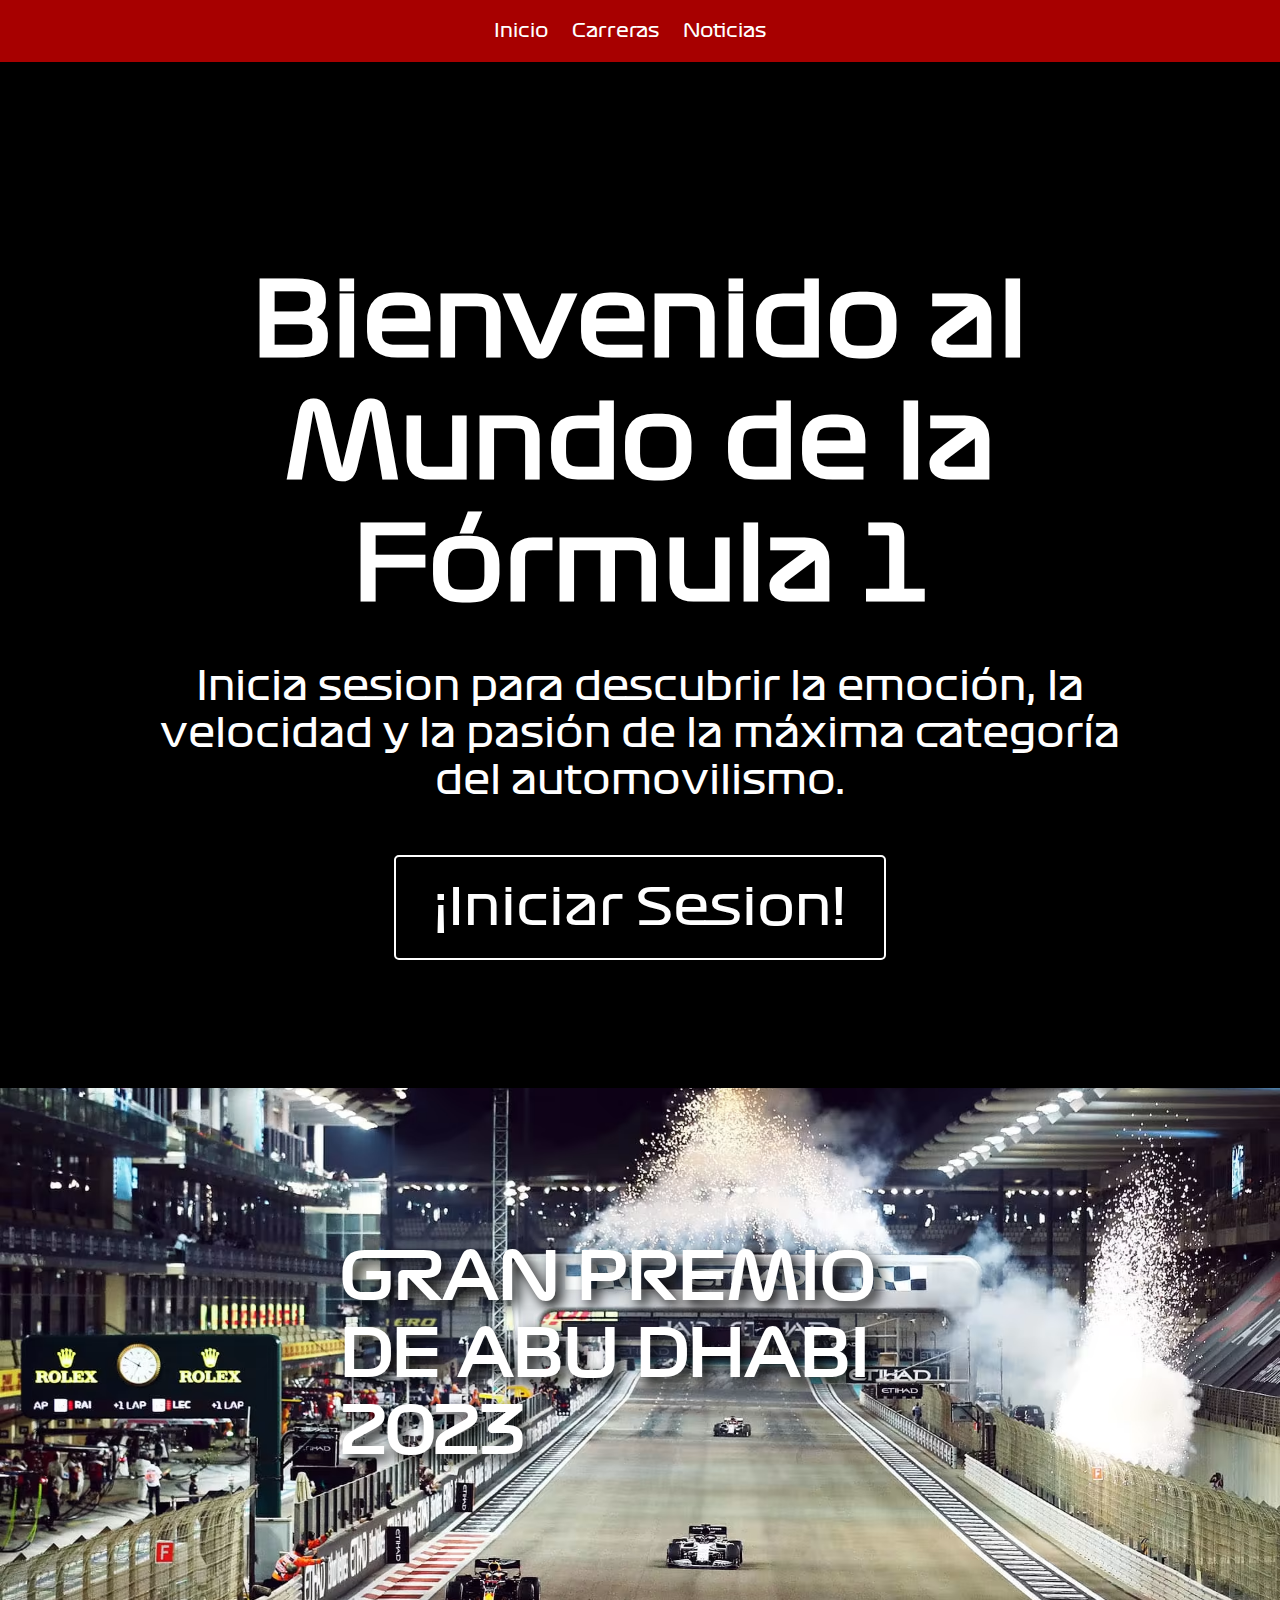
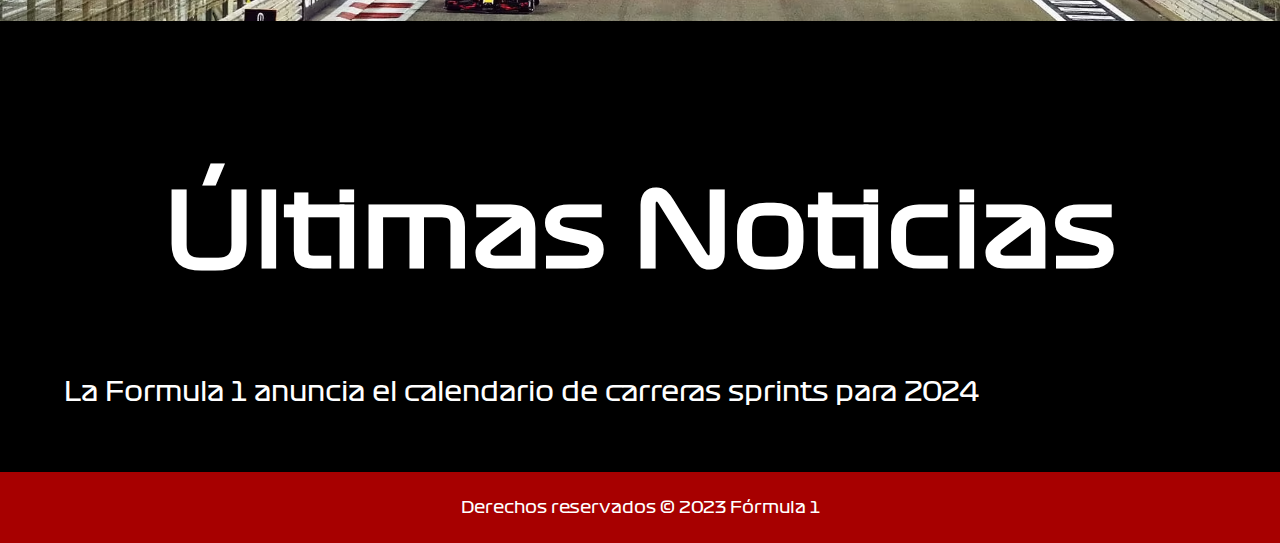
<file: index.html>
<!DOCTYPE html>
<html lang="es">
  <head>
    <meta charset="UTF-8" />
    <meta name="viewport" content="width=device-width, initial-scale=1.0" />
    <title>Fórmula 1</title>
    <link rel="stylesheet" href="styles.css" />
    <link rel="preconnect" href="https://fonts.googleapis.com">
    <link rel="preconnect" href="https://fonts.gstatic.com" crossorigin>
    <link href="https://fonts.googleapis.com/css2?family=Work+Sans:wght@600&display=swap" rel="stylesheet">
  </head>
  <body>
    <header>
      <nav>
        <!-- Aquí podrías incluir el logo y los enlaces de navegación -->
        <ul>
          <li><a href="#">Inicio</a></li>
          <li><a href="routes/races.html">Carreras</a></li>
          <li><a href="#">Noticias</a></li>
          <!-- Otros enlaces -->
        </ul>
      </nav>
    </header>

    <main>
      <section class="welcome-section">
        <h1>Bienvenido al Mundo de la Fórmula 1</h1>
        <p>
          Inicia sesion para descubrir la emoción, la velocidad y la pasión de la máxima categoría
          del automovilismo.
        </p>
        <a href="routes/login.html" class="btn-enter">¡Iniciar Sesion!</a>
      </section>
      <section class="featured">
        <!-- Sección destacada con contenido principal -->
        <h1>Gran Premio de Abu Dhabi 2023</h1>
        
        <!-- Otro contenido destacado -->
      </section>

      <section class="content">
        <!-- Sección de contenido adicional -->
        <article>
          <h2>Últimas Noticias</h2>
          <a href="https://www.formula1.com/en/latest/article.formula-1-announces-2024-sprint-calendar.7qBSzIpqD6C2IobIRm9HHm.html">La Formula 1 anuncia el calendario de carreras sprints para 2024</a>
          <!-- Otras noticias -->
        </article>
      </section>
    </main>

    <footer>
      <p>Derechos reservados &copy; 2023 Fórmula 1</p>
      <!-- Otros elementos del footer -->
    </footer>
  </body>
</html>
</file>
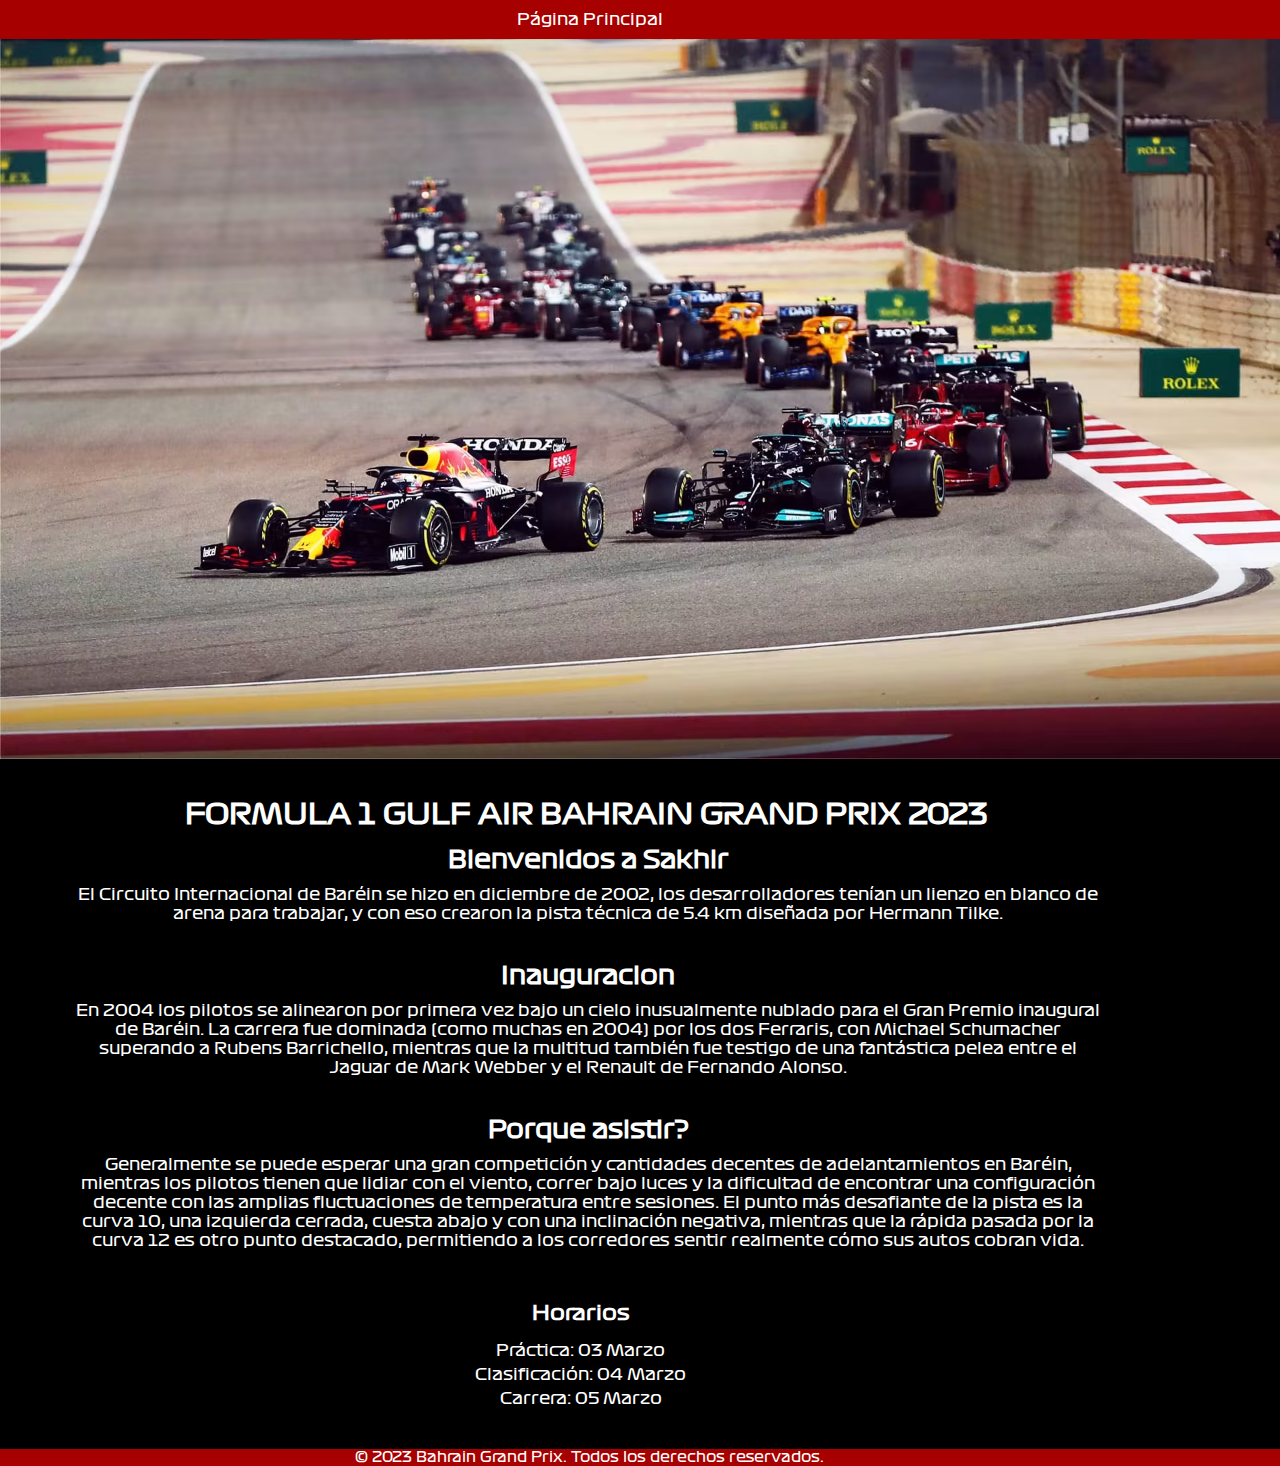
<file: routes/bahrain.html>
<!DOCTYPE html>
<html lang="en">
  <head>
    <meta charset="UTF-8" />
    <meta name="viewport" content="width=device-width, initial-scale=1.0" />
    <title>Bahrain Grand Prix</title>
    <link rel="stylesheet" href="bahrain.css" />
    <link
      href="https://fonts.googleapis.com/css2?family=Work+Sans:wght@600&display=swap"
      rel="stylesheet"
    />
    <link
      href="https://blogfonts.com/css/aWQ9MTUxNTEzJnN1Yj01MTMmYz1mJnR0Zj1Gb3JtdWxhMS1SZWd1bGFyX3dlYl8wLnR0ZiZuPWZvcm11bGExLWRpc3BsYXktcmVndWxhci0y/Formula1 Display Regular.ttf"
      rel="stylesheet"
      type="text/css"
    />
    <link
      href="https://blogfonts.com/css/aWQ9MTUxNTEzJnN1Yj01MTMmYz1mJnR0Zj1Gb3JtdWxhMS1Cb2xkX3dlYl8wLnR0ZiZuPWZvcm11bGExLWRpc3BsYXktYm9sZA/Formula1 Display Bold.ttf"
      rel="stylesheet"
      type="text/css"
    />
  </head>

  <body>
    <header>
      <div class="container">
        <a href="../index.html">Página Principal</a>
      </div>
    </header>

    <main>
      <div class="container">
        <section class="circuit-info">
          <img src="../assets/Bahrain (1).avif" alt="Bahrain Circuit" />
          <h1>FORMULA 1 GULF AIR BAHRAIN GRAND PRIX 2023</h1>
          <h2>Bienvenidos a Sakhir</h2>
          <p>
            El Circuito Internacional de Baréin se hizo en diciembre de 2002,
            los desarrolladores tenían un lienzo en blanco de arena para
            trabajar, y con eso crearon la pista técnica de 5.4 km diseñada por
            Hermann Tilke.</p>  <br />
            <h2>Inauguracion</h2>
            <p>En 2004 los pilotos se alinearon por primera vez bajo un cielo
            inusualmente nublado para el Gran Premio inaugural de Baréin. La
            carrera fue dominada (como muchas en 2004) por los dos Ferraris, con
            Michael Schumacher superando a Rubens Barrichello, mientras que la
            multitud también fue testigo de una fantástica pelea entre el Jaguar
            de Mark Webber y el Renault de Fernando Alonso.</p> <br />
            <h2>Porque asistir?</h2>
            <p>Generalmente se puede esperar una gran competición y cantidades
            decentes de adelantamientos en Baréin, mientras los pilotos tienen
            que lidiar con el viento, correr bajo luces y la dificultad de
            encontrar una configuración decente con las amplias fluctuaciones de
            temperatura entre sesiones. El punto más desafiante de la pista es
            la curva 10, una izquierda cerrada, cuesta abajo y con una
            inclinación negativa, mientras que la rápida pasada por la curva 12
            es otro punto destacado, permitiendo a los corredores sentir
            realmente cómo sus autos cobran vida.
          </p>
        </section>

        <section class="schedule">
          <h2>Horarios</h2>
          <ul>
            <li>Práctica: 03 Marzo</li>
            <li>Clasificación: 04 Marzo</li>
            <li>Carrera: 05 Marzo</li>
          </ul>
        </section>
      </div>
    </main>
    <footer>
        <div class="container">
          <p>&copy; 2023 Bahrain Grand Prix. Todos los derechos reservados.</p>
        </div>
      </footer>
    </body>
  </html>
  </body>
</html>
</file>
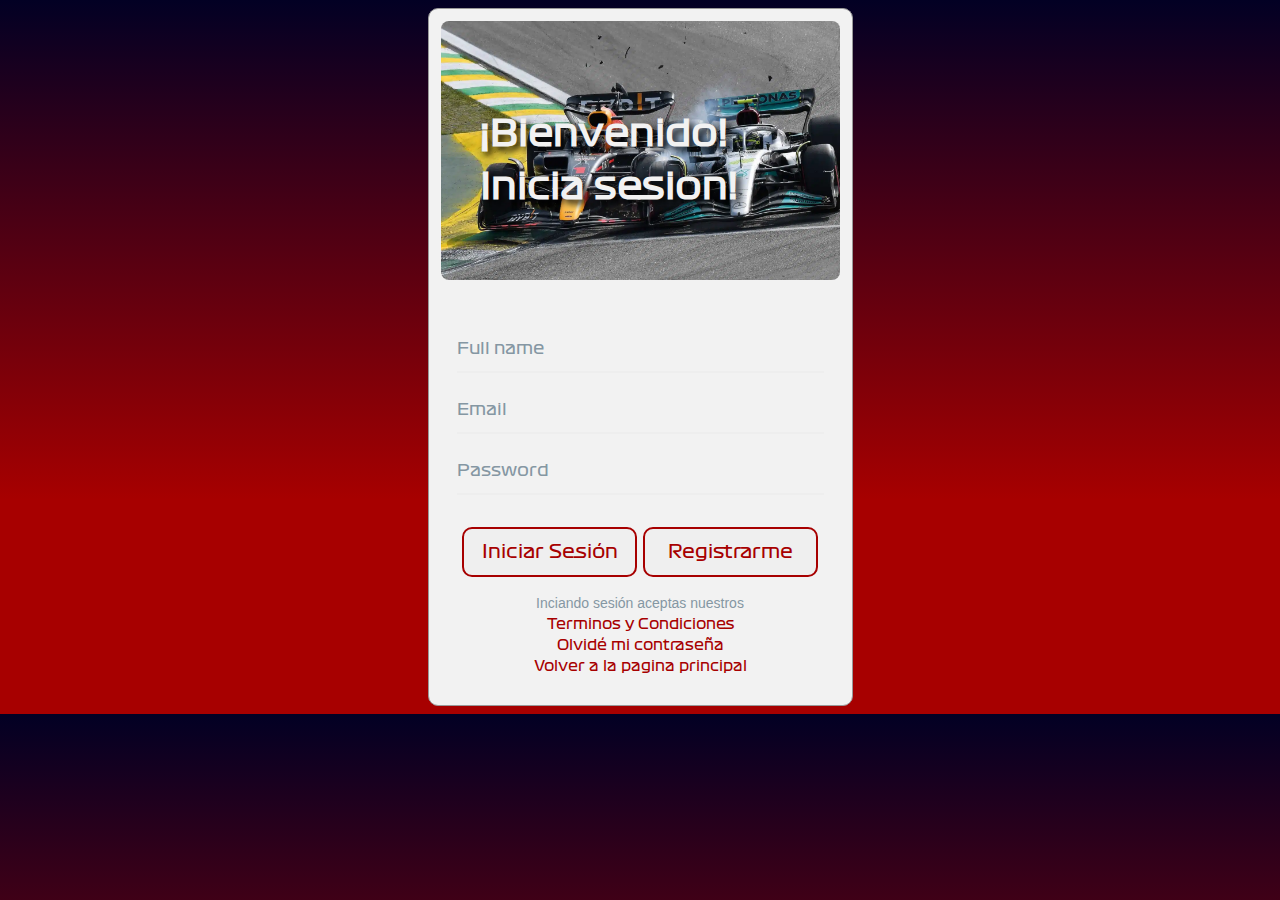
<file: routes/login.html>
<!DOCTYPE html>
<html lang="en">
  <head>
    <meta charset="UTF-8" />
    <meta http-equiv="X-UA-Compatible" content="IE=edge" />
    <meta name="viewport" content="width=device-width, initial-scale=1.0" />
    <link rel="stylesheet" href="login.css" />
    <link
      rel="stylesheet"
      href="https://cdnjs.cloudflare.com/ajax/libs/font-awesome/6.3.0/css/all.min.css"
    />
    <title>Login</title>
  </head>
  <body>
  
    <div class="container">
      
      <!-- code here -->
      <div class="card">
        <div class="card-image">
          <h2 class="card-heading">
            ¡Bienvenido!
            <small class="small">Inicia sesion!</small>
          </h2>
        </div>
        <form class="card-form">
          <div class="input">
            <input type="text" class="input-field" required />
            <label class="input-label">Full name</label>
          </div>
          <div class="input">
            <input type="text" class="input-field" required />
            <label class="input-label">Email</label>
          </div>
          <div class="input">
            <input type="password" class="input-field" required />
            <label class="input-label">Password</label>
          </div>
          <div class="action">
            <button class="action-button"><p>Iniciar Sesión</p></button>

            <button class="action-button"><a href="../register/register.html">Registrarme</a> </button>
          </div>
        </form>
        <div class="card-info">
          <p>
            Inciando sesión aceptas nuestros
            <a href="#">Terminos y Condiciones</a>
          </p>
          <a href="#">Olvidé mi contraseña</a>
          <a href="../index.html">Volver a la pagina principal</a>
        </div>
      </div>
    </div>
  </body>
</html>
</file>
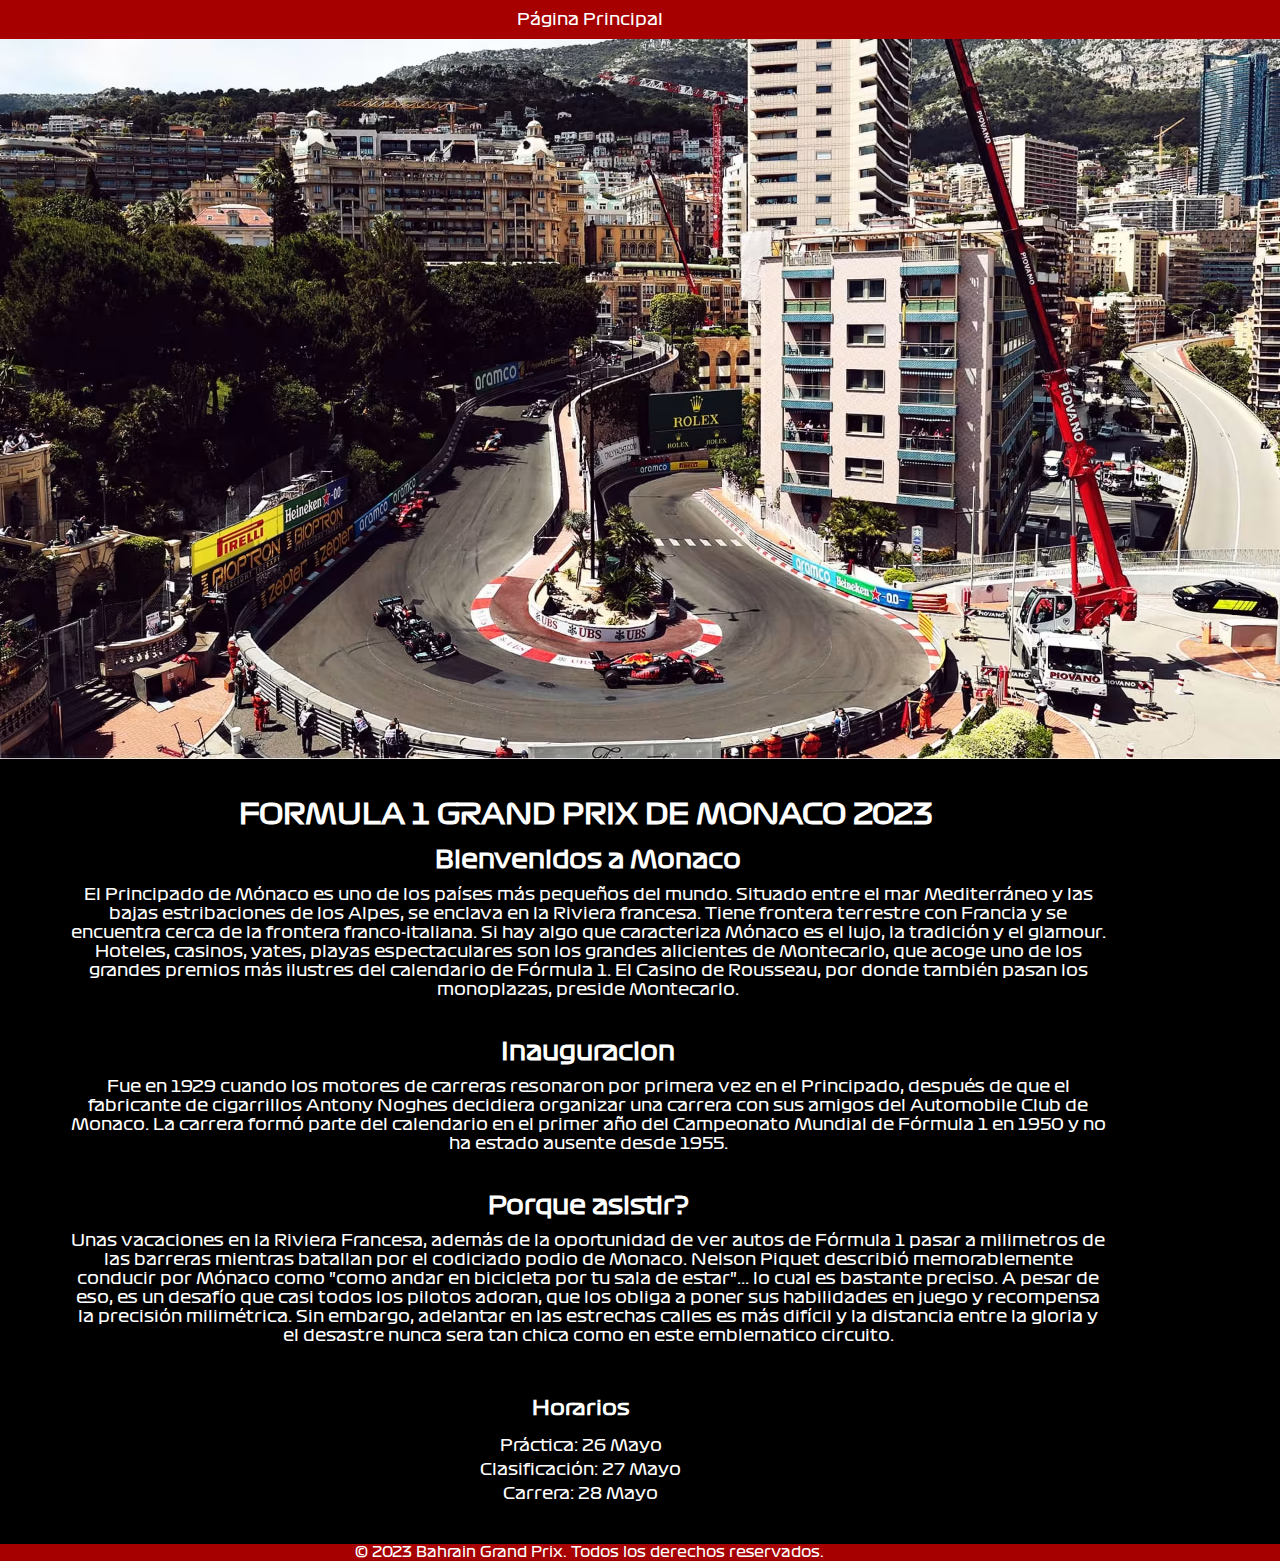
<file: routes/monaco.html>
<!DOCTYPE html>
<html lang="en">
  <head>
    <meta charset="UTF-8" />
    <meta name="viewport" content="width=device-width, initial-scale=1.0" />
    <title>Gran Premio de Monaco</title>
    <link rel="stylesheet" href="monaco.css" />
    <link
      href="https://fonts.googleapis.com/css2?family=Work+Sans:wght@600&display=swap"
      rel="stylesheet"
    />
    <link
      href="https://blogfonts.com/css/aWQ9MTUxNTEzJnN1Yj01MTMmYz1mJnR0Zj1Gb3JtdWxhMS1SZWd1bGFyX3dlYl8wLnR0ZiZuPWZvcm11bGExLWRpc3BsYXktcmVndWxhci0y/Formula1 Display Regular.ttf"
      rel="stylesheet"
      type="text/css"
    />
    <link
      href="https://blogfonts.com/css/aWQ9MTUxNTEzJnN1Yj01MTMmYz1mJnR0Zj1Gb3JtdWxhMS1Cb2xkX3dlYl8wLnR0ZiZuPWZvcm11bGExLWRpc3BsYXktYm9sZA/Formula1 Display Bold.ttf"
      rel="stylesheet"
      type="text/css"
    />
  </head>

  <body>
    <header>
      <div class="container">
        <a href="../index.html">Página Principal</a>
      </div>
    </header>

    <main>
      <div class="container">
        <section class="circuit-info">
          <img src="../assets/monaco.avif" alt="Monaco Circuit" />
          <h1>FORMULA 1 GRAND PRIX DE MONACO 2023</h1>
          <h2>Bienvenidos a Monaco</h2>
          <p>
            El Principado de Mónaco es uno de los países más pequeños del mundo. Situado entre el mar Mediterráneo y las bajas estribaciones de los Alpes, se enclava en la Riviera francesa. Tiene frontera terrestre con Francia y se encuentra cerca de la frontera franco-italiana.

Si hay algo que caracteriza Mónaco es el lujo, la tradición y el glamour. Hoteles, casinos, yates, playas espectaculares son los grandes alicientes de Montecarlo, que acoge uno de los grandes premios más ilustres del calendario de Fórmula 1. El Casino de Rousseau, por donde también pasan los monoplazas, preside Montecarlo.
        </p>  <br />
            <h2>Inauguracion</h2>
            <p>Fue en 1929 cuando los motores de carreras resonaron por primera vez en el Principado, después de que el fabricante de cigarrillos Antony Noghes decidiera organizar una carrera con sus amigos del Automobile Club de Monaco. La carrera formó parte del calendario en el primer año del Campeonato Mundial de Fórmula 1 en 1950 y no ha estado ausente desde 1955.</p> <br />
            <h2>Porque asistir?</h2>
            <p>Unas vacaciones en la Riviera Francesa, además de la oportunidad de ver autos de Fórmula 1 pasar a milimetros de las barreras mientras batallan por el codiciado podio de Monaco. Nelson Piquet describió memorablemente conducir por Mónaco como "como andar en bicicleta por tu sala de estar"... lo cual es bastante preciso. A pesar de eso, es un desafío que casi todos los pilotos adoran, que los obliga a poner sus habilidades en juego y recompensa la precisión milimétrica. Sin embargo, adelantar en las estrechas calles es más difícil y la distancia entre la gloria y el desastre nunca sera tan chica como en este emblematico circuito.
          </p>
        </section>

        <section class="schedule">
          <h2>Horarios</h2>
          <ul>
            <li>Práctica: 26 Mayo</li>
            <li>Clasificación: 27 Mayo</li>
            <li>Carrera: 28 Mayo</li>
          </ul>
        </section>
      </div>
    </main>
    <footer>
        <div class="container">
          <p>&copy; 2023 Bahrain Grand Prix. Todos los derechos reservados.</p>
        </div>
      </footer>
    </body>
  </html>
  </body>
</html>
</file>
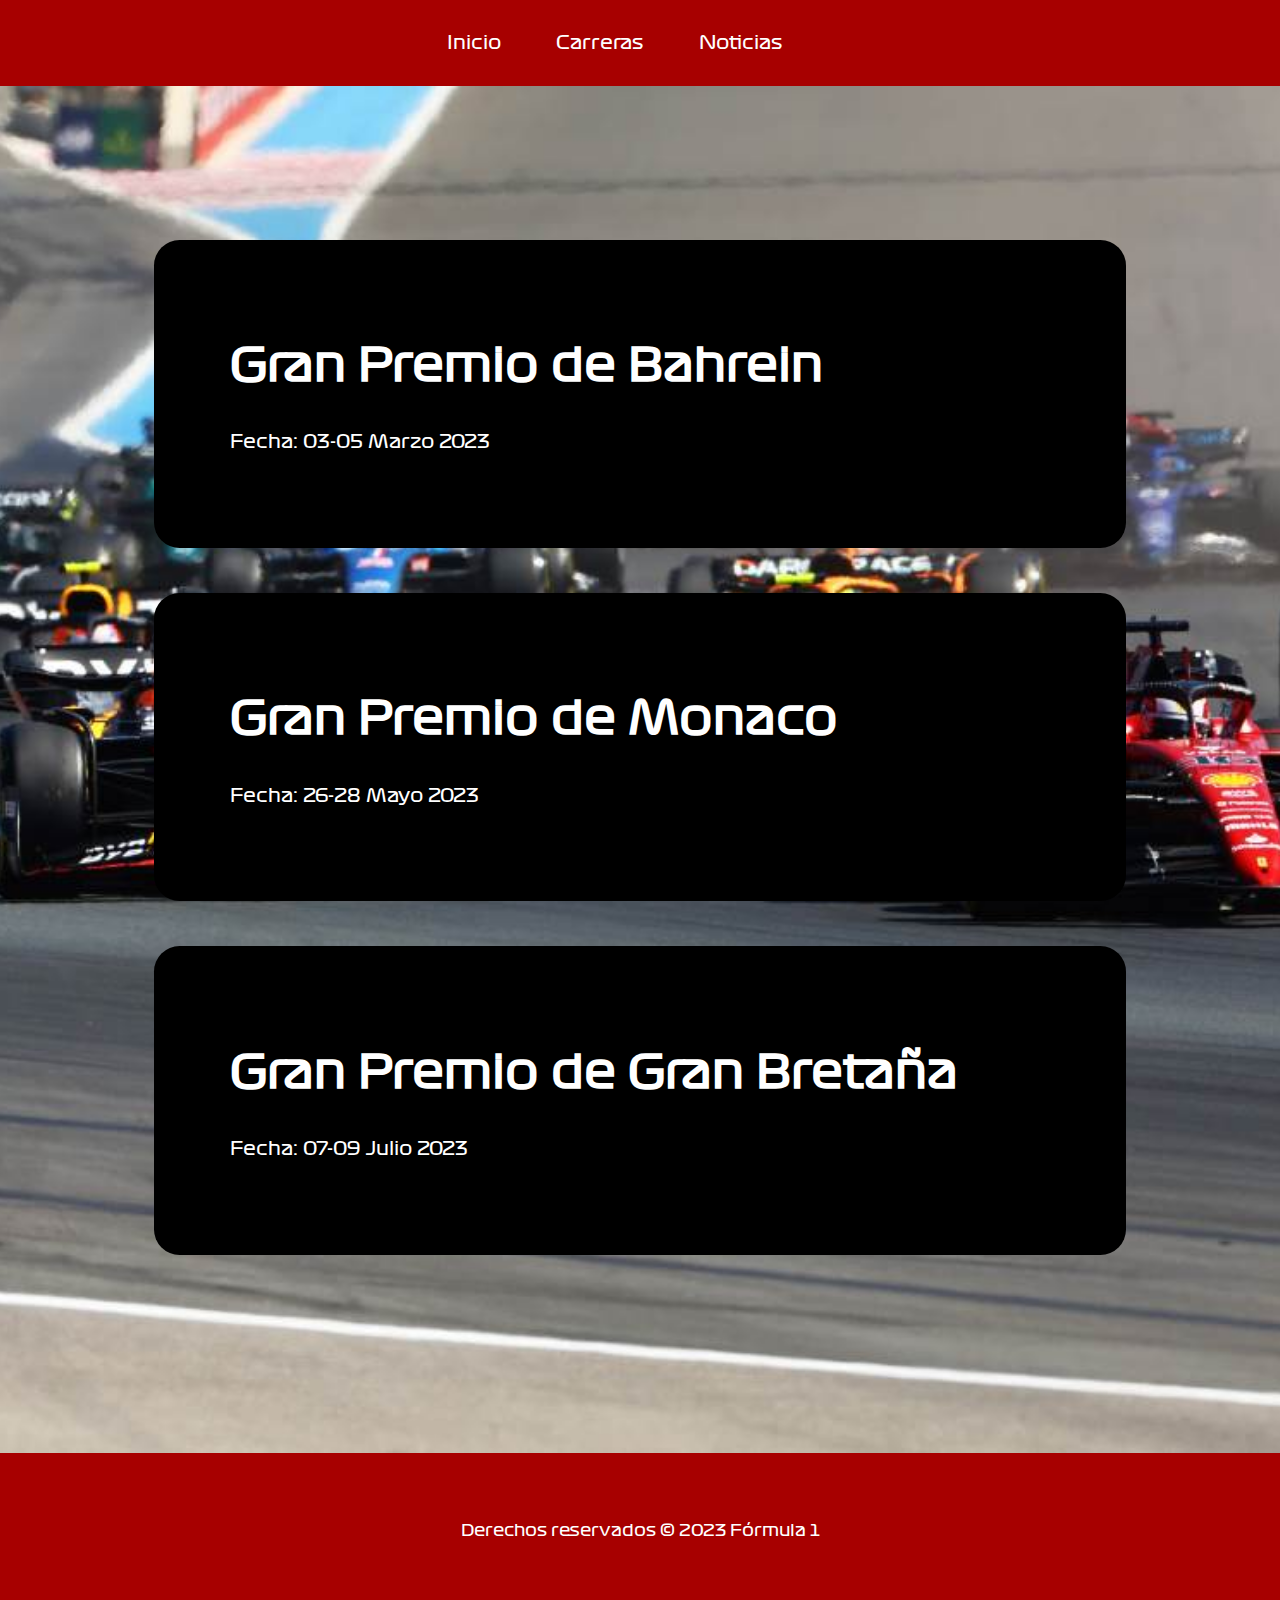
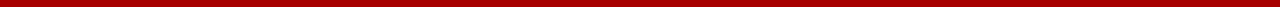
<file: routes/races.html>
<!DOCTYPE html>
<html lang="en">
<head>
  <meta charset="UTF-8">
  <meta name="viewport" content="width=device-width, initial-scale=1.0">
  <title>Fórmula 1 - Calendario 2023</title>
  <link rel="stylesheet" href="races.css">
</head>
<body>
  <header>
    
    <nav>
      
      <ul>
        <li><a href="#">Inicio</a></li>
        <li><a href="#">Carreras</a></li>
        <li><a href="#">Noticias</a></li>
        
      </ul>
    </nav>
  </header>
  <main class="main-bg">
    <section class="race-calendar">
      
      <div class="race">
        <h2><a href="bahrain.html">Gran Premio de Bahrein</a> </h2>
        <p>Fecha: 03-05 Marzo 2023</p>
       
      </div>
      <div class="race">
        <h2><a href="monaco.html">Gran Premio de Monaco</a> </h2>
        <p>Fecha: 26-28 Mayo 2023</p>
        
      </div>
      <div class="race">
        <h2><a href="silverstone.html">Gran Premio de Gran Bretaña</a> </h2>
        <p>Fecha: 07-09 Julio 2023</p>
        
      </div>

    </section>
  </main>
  <footer>
    
    <p>Derechos reservados &copy; 2023 Fórmula 1</p>
  </footer>
</body>
</html>
</file>
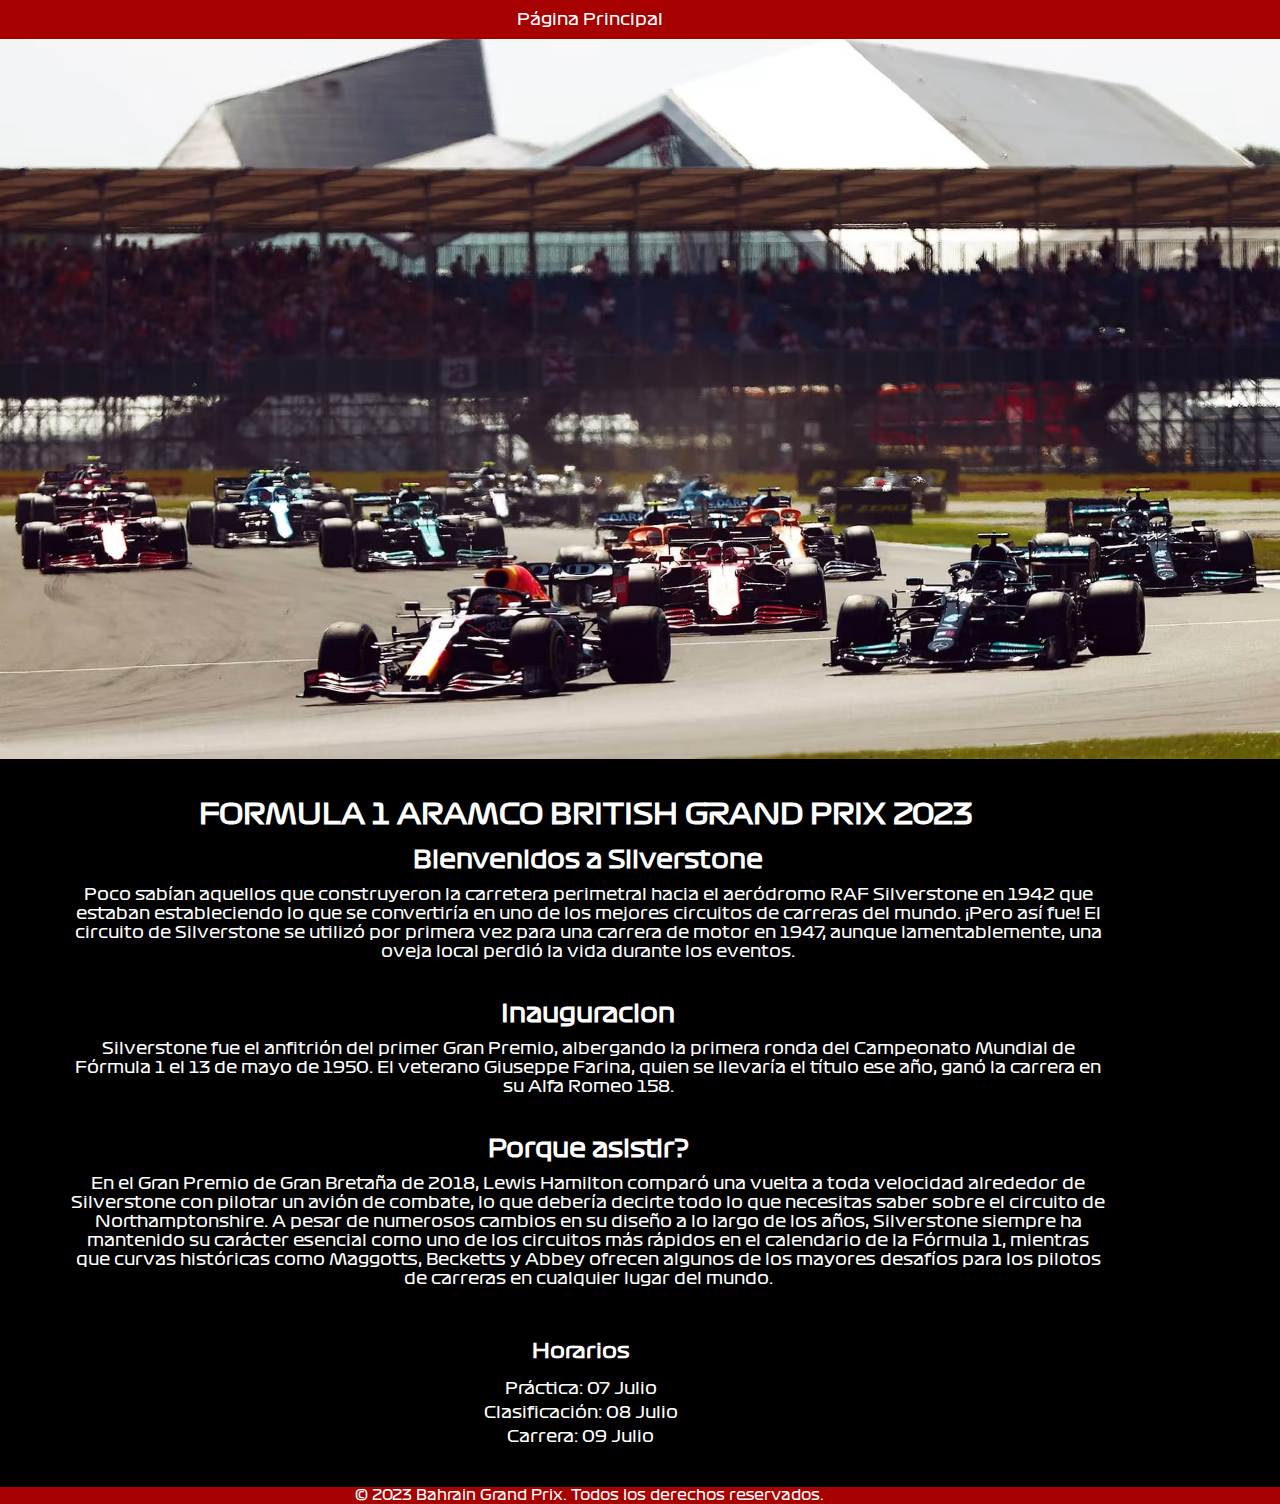
<file: routes/silverstone.html>
<!DOCTYPE html>
<html lang="en">
  <head>
    <meta charset="UTF-8" />
    <meta name="viewport" content="width=device-width, initial-scale=1.0" />
    <title>Gran Premio de Silverstone</title>
    <link rel="stylesheet" href="silverstone.css" />
    <link
      href="https://fonts.googleapis.com/css2?family=Work+Sans:wght@600&display=swap"
      rel="stylesheet"
    />
    <link
      href="https://blogfonts.com/css/aWQ9MTUxNTEzJnN1Yj01MTMmYz1mJnR0Zj1Gb3JtdWxhMS1SZWd1bGFyX3dlYl8wLnR0ZiZuPWZvcm11bGExLWRpc3BsYXktcmVndWxhci0y/Formula1 Display Regular.ttf"
      rel="stylesheet"
      type="text/css"
    />
    <link
      href="https://blogfonts.com/css/aWQ9MTUxNTEzJnN1Yj01MTMmYz1mJnR0Zj1Gb3JtdWxhMS1Cb2xkX3dlYl8wLnR0ZiZuPWZvcm11bGExLWRpc3BsYXktYm9sZA/Formula1 Display Bold.ttf"
      rel="stylesheet"
      type="text/css"
    />
  </head>

  <body>
    <header>
      <div class="container">
        <a href="../index.html">Página Principal</a>
      </div>
    </header>

    <main>
      <div class="container">
        <section class="circuit-info">
          <img src="../assets/silverstone.avif" alt="Monaco Circuit" />
          <h1>FORMULA 1 ARAMCO BRITISH GRAND PRIX 2023</h1>
          <h2>Bienvenidos a Silverstone</h2>
          <p>
            Poco sabían aquellos que construyeron la carretera perimetral hacia el aeródromo RAF Silverstone en 1942 que estaban estableciendo lo que se convertiría en uno de los mejores circuitos de carreras del mundo. ¡Pero así fue! El circuito de Silverstone se utilizó por primera vez para una carrera de motor en 1947, aunque lamentablemente, una oveja local perdió la vida durante los eventos.
        </p>  <br />
            <h2>Inauguracion</h2>
            <p>Silverstone fue el anfitrión del primer Gran Premio, albergando la primera ronda del Campeonato Mundial de Fórmula 1 el 13 de mayo de 1950. El veterano Giuseppe Farina, quien se llevaría el título ese año, ganó la carrera en su Alfa Romeo 158.</p> <br />
            <h2>Porque asistir?</h2>
            <p>En el Gran Premio de Gran Bretaña de 2018, Lewis Hamilton comparó una vuelta a toda velocidad alrededor de Silverstone con pilotar un avión de combate, lo que debería decirte todo lo que necesitas saber sobre el circuito de Northamptonshire. A pesar de numerosos cambios en su diseño a lo largo de los años, Silverstone siempre ha mantenido su carácter esencial como uno de los circuitos más rápidos en el calendario de la Fórmula 1, mientras que curvas históricas como Maggotts, Becketts y Abbey ofrecen algunos de los mayores desafíos para los pilotos de carreras en cualquier lugar del mundo.
          </p>
        </section>

        <section class="schedule">
          <h2>Horarios</h2>
          <ul>
            <li>Práctica: 07 Julio</li>
            <li>Clasificación: 08 Julio</li>
            <li>Carrera: 09 Julio</li>
          </ul>
        </section>
      </div>
    </main>
    <footer>
        <div class="container">
          <p>&copy; 2023 Bahrain Grand Prix. Todos los derechos reservados.</p>
        </div>
      </footer>
    </body>
  </html>
  </body>
</html>
</file>
<file: styles.css>
@font-face {
  font-family: "formula1-display-regular-2";
  src: url("../assets/fonts/Formula1-Regular_web_0.ttf") format("truetype");
  font-weight: normal;
  font-style: normal;
}
/* Estilos generales */
body {
  font-family: "formula1-display-regular-2", sans-serif;
  margin: 0;
  padding: 0;
  background-color: #f1f1f1; 
  color: #333; 
}

/* Estilos del header */
header {
  background-color: #a70000; 
  color: #fff; 
  padding: 20px;
  display: flex;
  justify-content: center;
}

nav ul {
  list-style: none;
  margin: 0;
  padding: 0;
}

nav ul li {
  display: inline;
  margin-right: 20px;
}

nav ul li a {
  font-family: "formula1-display-regular-2", sans-serif;
  color: #fff;
  text-decoration: none;
  font-size: 2vh;
  transition: font-size 0.3s ease; /* Agrega una transición suave al cambio de tamaño */
}
nav ul li a:hover {
  font-size: 2.3vh; /* Ajusta el tamaño deseado al hacer hover */
}

/* Estilos de la sección de bienvenida */
.welcome-section {
  text-align: center;
  padding: 10vw; 
  background-color: black; 
  color: #fff; 
  font-family: "formula1-display-regular-2", sans-serif;
}

.welcome-section h1 {
  font-size: 8vw; 
  margin-bottom: 2vw; 
}

.welcome-section p {
  font-size: 3vw; 
  margin-bottom: 4vw; 
}

.btn-enter {
  display: inline-block;
  padding: 1.5vw 3vw; 
  border: 2px solid white;
  border-radius: 5px;
  text-decoration: none;
  color: #fff; 
  font-size: 4vw; /* Tamaño del texto del botón utilizando unidades de viewport */
  font-family: "formula1-display-regular-2", sans-serif;
}

.btn-enter:hover {
  background-color: white;
  color: #333; /* Color de texto al pasar el cursor */
}

/* Estilos del contenido principal */
.featured {
  padding: 5vw; 
  background-color: #f1f1f1;
  background-image: url("assets/abudhabi.avif");
  background-size: cover; /* Para cubrir toda la sección */
  background-position: center; /* Para centrar la imagen */
  color: #fff; 
  position: relative; 

  /* Ajuste de altura basado en el tamaño del h1 */
  height: 45vh; 
  min-height: calc(8vw + 20px); /* Altura mínima basada en el tamaño del h1 */
}
.featured h1 {
  font-size: 9vw; 
  font-family: "formula1-display-regular-2", sans-serif;
  text-transform: uppercase;
  position: absolute;
  top: 50%;
  left: 50%;
  transform: translate(-50%, -50%);
  margin: 0;
  padding: 20px;
  text-shadow: black 0.1em 0.1em 0.2em;
}

.content {
  padding: 5vw; 
  background-color: black; 
  color: #fff; 
  font-family: "formula1-display-regular-2", sans-serif;
}
.content h2 {
  display: flex;
  justify-content: center;
  font-size: 8vw;
}
.content a {
  font-size: 2vw;
}
.content a:focus,
.content a:active,
.content a:hover 
 {
    color: #fff; 
    text-decoration: none; 
}
a:visited {
  color: inherit; /* Hereda el color del texto del padre */
  text-decoration: none; /* Elimina la decoración de enlaces visitados */
}

.content a:link {
  text-decoration: none;
  color: #fff;
}
a:visited {
  text-decoration: none;
}

/* Estilos del footer */
footer {
  text-align: center;
  padding: 10px;
  background-color: #a70000; /* Negro */
  color: #fff; /* Blanco */
  font-family: "formula1-display-regular-2", sans-serif;
}
/* Media query para ajustar el tamaño del h1 en pantallas más grandes */
@media (min-width: 768px) {
  .featured h1 {
    font-size: 5vw; /* Tamaño del título para pantallas más grandes */
  }
}
</file>
<file: routes/bahrain.css>
@font-face {
    font-family: 'formula1-display-regular-2';
    src: url('../assets/fonts/Formula1-Regular_web_0.ttf') format('truetype');
    font-weight: normal;
    font-style: normal;
}

body {
    font-family: Arial, sans-serif;
    margin: 0;
    padding: 0;
    background-color:black;
    color: #fff;
    font-family: 'Work Sans', sans-serif;
}

.container {
    width: 90%;
   
}

header {
    background-color: #a70000;
    color: #fff;
    padding: 10px 0;
    text-align: center;
    max-width: 100%; 
    font-family: 'formula1-display-regular-2', sans-serif;
    padding-left: 25px; /* Añade un relleno para mejorar la legibilidad */
}

header a {
    color: #fff;
    text-decoration: none;
}

.circuit-info {
    text-align: center;
    margin-bottom: 20px;
    
}

.circuit-info img {
    width:100vw; 
    height: auto;
    margin-bottom: 10px;
}

.circuit-info h1 {
    font-size: 28px;
    margin-bottom: 10px;
    font-family: 'formula1-display-regular-2', sans-serif;
    padding: 5px;
    padding-left: 25px; /* Añade un relleno para mejorar la legibilidad */
}

.circuit-info h2 {
    text-align: center;
    margin: 10px auto; /* Centra el texto horizontalmente y agrega espacio */
    max-width: 90%; /* Ajusta el ancho máximo para mejorar la legibilidad */
    font-family: 'formula1-display-regular-2', sans-serif;
    padding-left: 25px; /* Añade un relleno para mejorar la legibilidad */
}

.circuit-info p {
    text-align: center;
    margin: 10px auto; /* Centra el texto horizontalmente y agrega espacio */
    max-width: 90%; /* Ajusta el ancho máximo para mejorar la legibilidad */
    font-family: 'formula1-display-regular-2', sans-serif;
    padding-left: 25px; /* Añade un relleno para mejorar la legibilidad */
}
.schedule {
    background-color:black;
    padding: 15px;
    box-shadow: 0 0 5px rgba(0, 0, 0, 0.1);
    text-align: center;
    margin: 10px auto; /* Centra el texto horizontalmente y agrega espacio */
    max-width: 90%; /* Ajusta el ancho máximo para mejorar la legibilidad */
    font-family: 'formula1-display-regular-2', sans-serif;
    padding-left: 25px; /* Añade un relleno para mejorar la legibilidad */
}

.schedule h2 {
    font-size: 20px;
    margin-bottom: 10px;
}

.schedule ul {
    list-style: none;
    padding: 0;
}

.schedule li {
    margin-bottom: 5px;
}
footer {
    background-color: #a70000; 
    color: #fff; 
    padding-left: 25px; /* Añade un relleno para mejorar la legibilidad */
    text-align: center; /* Alineación del texto en el centro */
    font-size: 14px; 
    font-family: 'formula1-display-regular-2', sans-serif;
}

footer p {
    margin: 0; 
}
</file>
<file: routes/login.css>
* {
  margin: 0;
  padding: 0;
  box-sizing: border-box;
}
@font-face {
  font-family: 'formula1-display-regular-2';
  src: url('../assets/fonts/Formula1-Regular_web_0.ttf') format('truetype');
  font-weight: normal;
  font-style: normal;
}

*,
*:after,
*:before {
  box-sizing: border-box;
}

body {
  font-family: "DM Sans", sans-serif;
  line-height: 1.5;
  background: rgb(2,0,36);
  background: linear-gradient(180deg, rgba(2,0,36,1) 0%, rgba(167,0,0,1) 70%);}

/*ios reset*/
input {
  appearance: none;
  border-radius: 0;
}

.card {
  margin: 0.5rem auto;
  display: flex;
  flex-direction: column;
  width: 100%;
  max-width: 425px;
  background-color: #f2f2f2;
  border-radius: 10px;
  box-shadow: 0 10px 20px 0 rgba(#999, 0.25);
  padding: 0.75rem;
  border: 1px solid #999;
}

.card-image {
  border-radius: 8px;
  overflow: hidden;
  padding-bottom: 65%;
  background-image: url("../assets/crash.webp");
  background-repeat: no-repeat;
  background-size: cover;
  background-position: 0 5%;
  position: relative;
}

.card-heading {
  font-family: 'formula1-display-regular-2', sans-serif;
  position: absolute;
  left: 10%;
  top: 35%;
  right: 10%;
  font-size: 4vh;
  font-weight: 700;
  color: #f2f2f2;
  line-height: 1.222;
  text-shadow: black 0.1em 0.1em 0.2em;
}
small {
  display: block;
  font-size: 4vh;
  font-weight: 700;
  margin-top: 0.25em;
  text-shadow: black 0.1em 0.1em 0.2em;
}
.card-form {
  padding: 2rem 1rem 0;
}

.input {
  display: flex;
  flex-direction: column-reverse;
  position: relative;
  padding-top: 1.5rem;
  font-family: 'formula1-display-regular-2', sans-serif;
}

.input-label {
  color: #8597a3;
  position: absolute;
  top: 1.5rem;
  transition: 0.25s ease;
}

.input-field {
  border: 0;
  z-index: 1;
  background-color: transparent;
  border-bottom: 2px solid #eee;
  font: inherit;
  font-size: 1.125rem;
  padding: 0.25rem 0;
}
.input-field:focus,
input:valid {
  outline: 0;
  border-bottom-color: #a70000;
}
input:valid + .input-label {
  color: #a70000;
  transform: translateY(-1.5rem);
}

.action {
  margin-top: 2rem;
  display: flex;
  justify-content: space-evenly;
}

.action-button {
  display: inline-block;
  width: 175px;
  height: 50px;
  padding: 5px;
  border-radius: 10px;
  border: 2px solid #a70000;
  position: relative;
  overflow: hidden;
  transition: all 0.5s ease-in;
  z-index: 1;
  font-family: 'formula1-display-regular-2', sans-serif;
}
button::before,
button::after {
  content: "";
  position: absolute;
  top: 0;
  width: 0;
  height: 100%;
  transform: skew(15deg);
  transition: all 0.5s;
  overflow: hidden;
  z-index: -1;
}

button::before {
  left: -10px;
  background: #a70000;
}

button::after {
  right: -10px;
  background: #a70000;
}

button:hover::before,
button:hover::after {
  width: 58%;
}

button:hover span a {
  color: #ffffff;
  transition: 0.3s;
}

button span a {
  color: #a70000;
  font-size: 18px;
  transition: all 0.3s ease-in;
}
button:hover {
  color: #ffffff;
  transition: 0.3s;
}

button {
  color: #a70000;
  font-size: 18px;
  transition: all 0.3s ease-in;
}

.card-info {
  padding: 1rem 1rem;
  text-align: center;
  font-size: 0.875rem;
  color: #8597a3;
}
a {
  display: block;
  color: #a70000;
  text-decoration: none;
  font-family: 'formula1-display-regular-2', sans-serif;
}
a:hover {
  scale: 1.25;
  transition: 1s;
}
</file>
<file: routes/monaco.css>
@font-face {
    font-family: 'formula1-display-regular-2';
    src: url('../assets/fonts/Formula1-Regular_web_0.ttf') format('truetype');
    font-weight: normal;
    font-style: normal;
}

body {
    font-family: Arial, sans-serif;
    margin: 0;
    padding: 0;
    background-color:black;
    color: #fff;
    font-family: 'Work Sans', sans-serif;
}

.container {
    width: 90%;
   
}

header {
    background-color: #a70000;
    color: #fff;
    padding: 10px 0;
    text-align: center;
    max-width: 100%; 
    font-family: 'formula1-display-regular-2', sans-serif;
    padding-left: 25px; /* Añade un relleno para mejorar la legibilidad */
}

header a {
    color: #fff;
    text-decoration: none;
}

.circuit-info {
    text-align: center;
    margin-bottom: 20px;
    
}

.circuit-info img {
    width:100vw; 
    height: auto;
    margin-bottom: 10px;
}

.circuit-info h1 {
    font-size: 28px;
    margin-bottom: 10px;
    font-family: 'formula1-display-regular-2', sans-serif;
    padding: 5px;
    padding-left: 25px; /* Añade un relleno para mejorar la legibilidad */
}

.circuit-info h2 {
    text-align: center;
    margin: 10px auto; /* Centra el texto horizontalmente y agrega espacio */
    max-width: 90%; /* Ajusta el ancho máximo para mejorar la legibilidad */
    font-family: 'formula1-display-regular-2', sans-serif;
    padding-left: 25px; /* Añade un relleno para mejorar la legibilidad */
}

.circuit-info p {
    text-align: center;
    margin: 10px auto; /* Centra el texto horizontalmente y agrega espacio */
    max-width: 90%; /* Ajusta el ancho máximo para mejorar la legibilidad */
    font-family: 'formula1-display-regular-2', sans-serif;
    padding-left: 25px; /* Añade un relleno para mejorar la legibilidad */
}
.schedule {
    background-color:black;
    padding: 15px;
    box-shadow: 0 0 5px rgba(0, 0, 0, 0.1);
    text-align: center;
    margin: 10px auto; /* Centra el texto horizontalmente y agrega espacio */
    max-width: 90%; /* Ajusta el ancho máximo para mejorar la legibilidad */
    font-family: 'formula1-display-regular-2', sans-serif;
    padding-left: 25px; /* Añade un relleno para mejorar la legibilidad */
}

.schedule h2 {
    font-size: 20px;
    margin-bottom: 10px;
}

.schedule ul {
    list-style: none;
    padding: 0;
}

.schedule li {
    margin-bottom: 5px;
}
footer {
    background-color: #a70000; 
    color: #fff; 
    padding-left: 25px; /* Añade un relleno para mejorar la legibilidad */
    text-align: center; /* Alineación del texto en el centro */
    font-size: 14px; 
    font-family: 'formula1-display-regular-2', sans-serif;
}

footer p {
    margin: 0; 
}
</file>
<file: routes/races.css>
@font-face {
    font-family: 'formula1-display-regular-2';
    src: url('../assets/fonts/Formula1-Regular_web_0.ttf') format('truetype');
    font-weight: normal;
    font-style: normal;
}
body {
    background-color: black;
    margin: 0;
}

/* Estilos del encabezado */
header {
    background-color: #a70000;
    color: #fff;
    padding: 2.5vw; 
    font-family: 'formula1-display-regular-2', sans-serif;
}

nav ul {
    list-style: none;
    margin: 0;
    padding: 0;
text-align: center;

}

nav ul li {
    display: inline;
    margin-right: 4vw; 
}

nav ul li a {
    color: #fff;
    text-decoration: none;
    font-size: 2vh;
    transition: font-size 0.3s ease; /* Agrega una transición suave al cambio de tamaño */
}

nav ul li a:hover {
    font-size: 2.3vh; /* Ajusta el tamaño deseado al hacer hover */
}
nav ul li a:visited {
    color: #fff; 
    text-decoration: none; 
}

a:visited {
    color: inherit; /* Hereda el color del texto del padre */
    text-decoration: none; /* Elimina la decoración de enlaces visitados */
}

.main-bg {
    background-image: url('../assets/f12023.jpg'); 
    background-size: cover; 
    background-position: center; 
    background-repeat: no-repeat; 
    padding: 6vw; 
  }

/* Estilos del calendario de carreras */
.race-calendar {
    padding: 6vw; 
    font-family: 'formula1-display-regular-2', sans-serif;
}

.race {
    color: #fff;
    margin-bottom: 5vh; 
    padding: 6vw; 
    background-color:black;
    border-radius: 2vw; 
    font-size: 2vh;
}

.race h2 {
    margin-bottom: 3vw; 
    
}
.race h2 a{ color: #fff;
    text-decoration: none;
    font-size: 5vh;
    transition: font-size 0.3s ease; /* Agrega una transición suave al cambio de tamaño */}
    .race h2 a:hover{font-size: 5.3vh; /* Ajusta el tamaño deseado al hacer hover */}

footer {
    text-align: center;
    padding: 4vw; 
    background-color: #a70000;
    color: #fff;
    font-family: 'formula1-display-regular-2', sans-serif;
}
</file>
<file: routes/silverstone.css>
@font-face {
    font-family: 'formula1-display-regular-2';
    src: url('../assets/fonts/Formula1-Regular_web_0.ttf') format('truetype');
    font-weight: normal;
    font-style: normal;
}

body {
    font-family: Arial, sans-serif;
    margin: 0;
    padding: 0;
    background-color:black;
    color: #fff;
    font-family: 'Work Sans', sans-serif;
}

.container {
    width: 90%;
   
}

header {
    background-color: #a70000;
    color: #fff;
    padding: 10px 0;
    text-align: center;
    max-width: 100%; 
    font-family: 'formula1-display-regular-2', sans-serif;
    padding-left: 25px; /* Añade un relleno para mejorar la legibilidad */
}

header a {
    color: #fff;
    text-decoration: none;
}

.circuit-info {
    text-align: center;
    margin-bottom: 20px;
    
}

.circuit-info img {
    width:100vw; 
    height: auto;
    margin-bottom: 10px;
}

.circuit-info h1 {
    font-size: 28px;
    margin-bottom: 10px;
    font-family: 'formula1-display-regular-2', sans-serif;
    padding: 5px;
    padding-left: 25px; /* Añade un relleno para mejorar la legibilidad */
}

.circuit-info h2 {
    text-align: center;
    margin: 10px auto; /* Centra el texto horizontalmente y agrega espacio */
    max-width: 90%; /* Ajusta el ancho máximo para mejorar la legibilidad */
    font-family: 'formula1-display-regular-2', sans-serif;
    padding-left: 25px; /* Añade un relleno para mejorar la legibilidad */
}

.circuit-info p {
    text-align: center;
    margin: 10px auto; /* Centra el texto horizontalmente y agrega espacio */
    max-width: 90%; /* Ajusta el ancho máximo para mejorar la legibilidad */
    font-family: 'formula1-display-regular-2', sans-serif;
    padding-left: 25px; /* Añade un relleno para mejorar la legibilidad */
}
.schedule {
    background-color:black;
    padding: 15px;
    box-shadow: 0 0 5px rgba(0, 0, 0, 0.1);
    text-align: center;
    margin: 10px auto; /* Centra el texto horizontalmente y agrega espacio */
    max-width: 90%; /* Ajusta el ancho máximo para mejorar la legibilidad */
    font-family: 'formula1-display-regular-2', sans-serif;
    padding-left: 25px; /* Añade un relleno para mejorar la legibilidad */
}

.schedule h2 {
    font-size: 20px;
    margin-bottom: 10px;
}

.schedule ul {
    list-style: none;
    padding: 0;
}

.schedule li {
    margin-bottom: 5px;
}
footer {
    background-color: #a70000; 
    color: #fff; 
    padding-left: 25px; /* Añade un relleno para mejorar la legibilidad */
    text-align: center; /* Alineación del texto en el centro */
    font-size: 14px; 
    font-family: 'formula1-display-regular-2', sans-serif;
}

footer p {
    margin: 0; 
}
</file>
